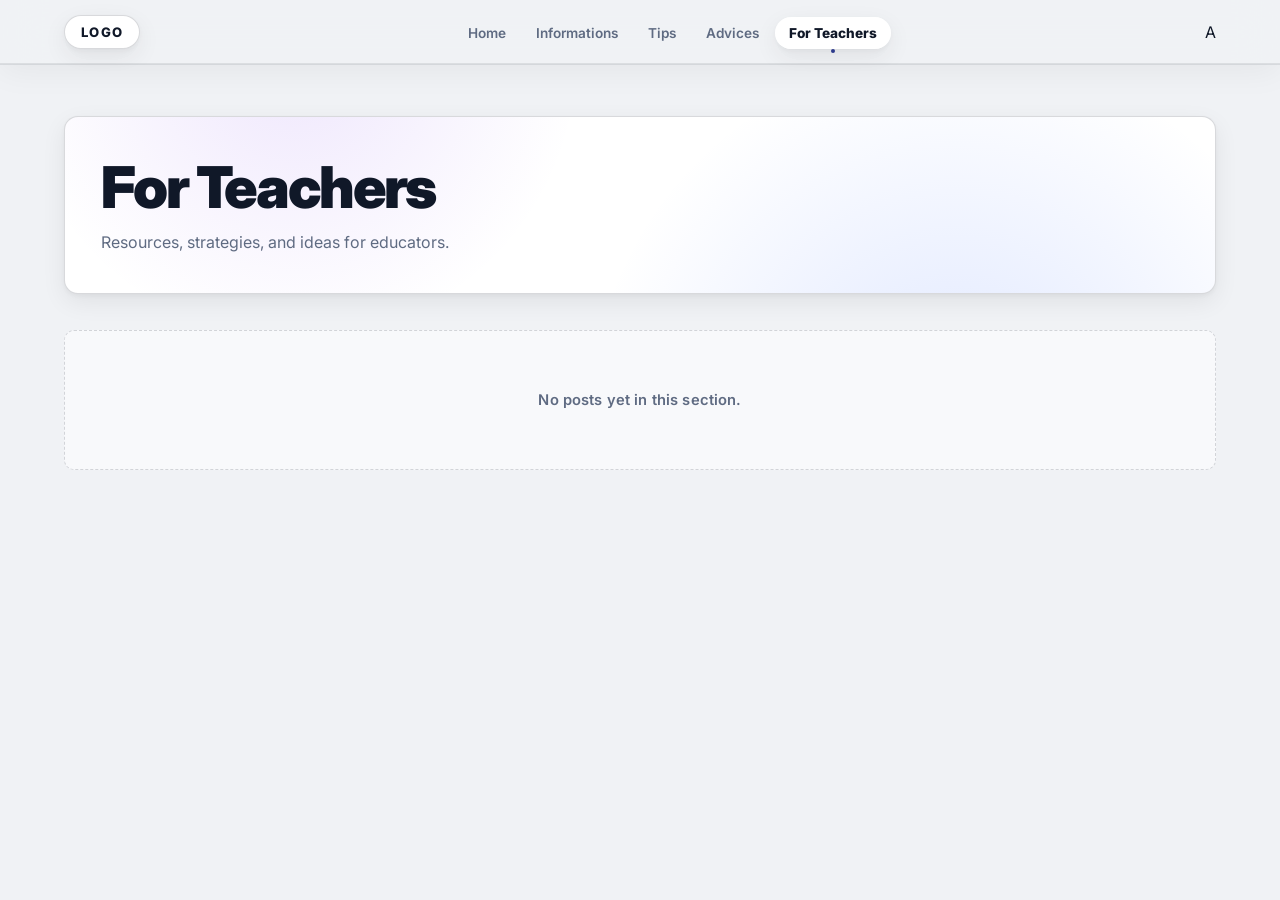
<file: teacher.html>
<!DOCTYPE html>
<html lang="en">
<head>
  <meta charset="UTF-8">
  <meta name="viewport" content="width=device-width, initial-scale=1.0">
  <title>For Teachers — Student Knowledge</title>
  <link rel="preconnect" href="https://fonts.googleapis.com">
  <link href="https://fonts.googleapis.com/css2?family=Inter:wght@400;600;700;800;900&display=swap" rel="stylesheet">
  <link rel="stylesheet" href="study-style.css">
</head>
<body>
  <nav class="nav">
    <div class="nav-inner">
      <a href="index.html" class="nav-logo">Logo</a>
      <ul class="nav-links">
        <li><a href="index.html">Home</a></li>
        <li><a href="informations.html" >Informations</a></li>
        <li><a href="tips.html" >Tips</a></li>
        <li><a href="advices.html" >Advices</a></li>
        <li><a href="teachers.html" class="active">For Teachers</a></li>
      </ul>
      <a href="#" class="nav-profile" title="Account">A</a>
      <button class="nav-hamburger" id="navHamburger" aria-label="Menu">
        <span></span><span></span><span></span>
      </button>
    </div>
  </nav>
  <div class="nav-drawer" id="navDrawer">
    <a href="index.html">Home</a>
    <a href="informations.html" >Informations</a>
    <a href="tips.html" >Tips</a>
    <a href="advices.html" >Advices</a>
    <a href="teachers.html" class="active">For Teachers</a>
  </div>
  <div class="page-wrap">
    <div class="page-hero">
      <h1>For Teachers</h1>
      <p id="pageDesc"></p>
    </div>
    <div class="posts-grid" id="postsGrid"></div>
  </div>
  <div class="modal-overlay" id="postModal">
    <div class="modal">
      <div class="modal-header">
        <span class="modal-header-cat" id="modalCat"></span>
        <button class="modal-close" id="modalClose">&#x2715;</button>
      </div>
      <div class="modal-body">
        <h2 class="modal-title" id="modalTitle"></h2>
        <div class="modal-meta" id="modalMeta"></div>
        <div class="modal-content" id="modalContent"></div>
      </div>
      <div class="comments-section">
        <div class="comments-title">Comments</div>
        <div class="comments-list" id="commentsList"></div>
        <form class="comment-form" id="commentForm">
          <input class="comment-input" id="commentName" placeholder="Your name" required>
          <textarea class="comment-textarea" id="commentText" placeholder="Write a comment..." required></textarea>
          <button class="comment-submit" type="submit">Post comment</button>
        </form>
      </div>
    </div>
  </div>
  <script src="posts.js"></script>
  <script>
    var DESCS = {
      informations: 'General knowledge and information for students.',
      tips:         'Study techniques, productivity tips, and strategies that actually work.',
      advices:      'Advice on managing school life, stress, habits, and growth.',
      teachers:     'Resources, strategies, and ideas for educators.'
    };
    var CAT  = 'teachers';
    var grid = document.getElementById('postsGrid');
    document.getElementById('pageDesc').textContent = DESCS[CAT] || '';
    var posts = getPostsByCategory(CAT);
    if (!posts.length) {
      grid.innerHTML = '<div class="no-posts">No posts yet in this section.</div>';
    } else {
      posts.forEach(function(p){ grid.appendChild(buildCard(p, openModal)); });
    }
  </script>
</body>
</html>
</file>
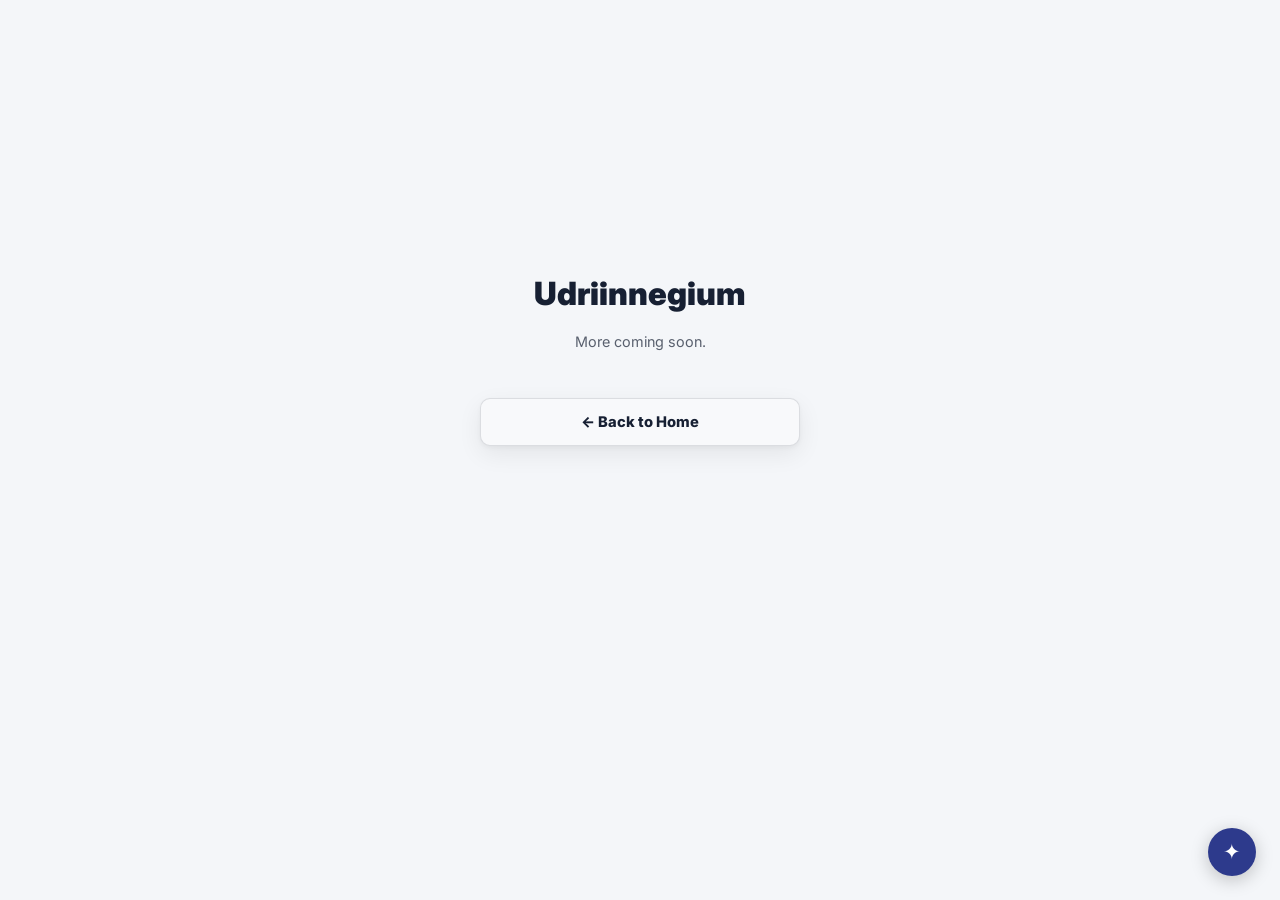
<file: Udriinnegium.html>
<!DOCTYPE html>
<html lang="en">
<head>
  <script>try{var _t=JSON.parse(localStorage.getItem('site-theme')||'null');if(_t&&_t.bg){document.documentElement.style.background=_t.bg;document.documentElement.style.backgroundAttachment='fixed';}}catch(e){}</script>
  <meta charset="UTF-8">
  <meta name="viewport" content="width=device-width, initial-scale=1.0">
  <title>Udriinnegium</title>
  <link rel="preconnect" href="https://fonts.googleapis.com">
  <link href="https://fonts.googleapis.com/css2?family=Inter:wght@400;600;700;800;900&display=swap" rel="stylesheet">
  <link rel="stylesheet" href="study-style.css">
  <style>
    .udri-wrap {
      min-height: 80vh;
      display: flex; flex-direction: column;
      align-items: center; justify-content: center;
      gap: 16px; padding: 40px 24px; text-align: center;
    }
    .udri-title {
      font-size: 2rem; font-weight: 900;
      margin: 0 0 4px;
    }
    .udri-sub {
      font-size: 0.9rem; color: var(--muted);
      margin: 0 0 32px;
    }
    .udri-btns {
      display: flex; flex-direction: column; gap: 12px;
      width: 100%; max-width: 320px;
    }
    .udri-btn {
      display: block; width: 100%;
      padding: 14px 22px;
      background: var(--surface); border: var(--bw) solid var(--border);
      border-radius: var(--radius); font-size: 0.92rem; font-weight: 800;
      color: var(--text); text-decoration: none; text-align: center;
      cursor: pointer; font-family: inherit;
      box-shadow: var(--shadow);
      transition: all 200ms ease;
    }
    .udri-btn:hover {
      border-color: var(--accent); color: var(--accent);
      transform: translateY(-2px); box-shadow: var(--shadow-hover);
    }
    .udri-btn.primary {
      background: var(--accent); color: #fff; border-color: var(--accent);
      box-shadow: 0 4px 14px rgba(var(--accent-rgb),0.35);
    }
    .udri-btn.primary:hover {
      color: #fff;
      box-shadow: 0 8px 22px rgba(var(--accent-rgb),0.45);
    }
  </style>
</head>
<body>

  <div class="udri-wrap">
    <h1 class="udri-title">Udriinnegium</h1>
    <p class="udri-sub">More coming soon.</p>

    <div class="udri-btns">
      <!-- Add your buttons below. More will be added later. -->
      <a href="index.html" class="udri-btn">← Back to Home</a>
    </div>
  </div>

  <script src="theme-switcher.js"></script>
  <script src="page-transition.js"></script>
</body>
</html>
</file>
<file: study-style.css>
*, *::before, *::after { box-sizing: border-box; margin: 0; padding: 0; }

/* ═══════════════════════════════════════════════════════
   BASE VARIABLES — light default so nothing is invisible
═══════════════════════════════════════════════════════ */
:root,
[data-theme="normal"][data-variant="classic"] {
  --bg:            #f0f2f5;
  --bg-soft:       #ffffff;
  --surface:       #ffffff;
  --surface2:      #f8f9fb;
  --border:        rgba(15,23,42,0.09);
  --border-strong: rgba(15,23,42,0.16);
  --text:          #101828;
  --muted:         #5f6b82;
  --muted2:        #8896aa;
  --accent:        #2d3a8c;
  --accent2:       #4f7cff;
  --accent3:       #7c3aed;
  --accent-rgb:    45,58,140;
  --radius:        10px;
  --radius-lg:     14px;
  --bw:            1px;
  --nav-h:         64px;
  --max-w:         1200px;
  --font-main:     'Inter', system-ui, -apple-system, sans-serif;
  --shadow:        0 2px 4px rgba(0,0,0,0.04), 0 8px 24px rgba(0,0,0,0.07);
  --shadow-hover:  0 8px 16px rgba(0,0,0,0.07), 0 24px 48px rgba(0,0,0,0.12);
  --ring:          0 0 0 3px rgba(45,58,140,0.14);
  --card-shine:    linear-gradient(135deg, rgba(79,124,255,0.06) 0%, transparent 50%, rgba(124,58,237,0.04) 100%);
  --hero-bg:       linear-gradient(135deg, #eef1fb 0%, #e8eeff 50%, #f0e8ff 100%);
  --hero-orb1:     rgba(79,124,255,0.18);
  --hero-orb2:     rgba(124,58,237,0.12);
  --body-bg:       linear-gradient(160deg, #f0f2f5 0%, #eaedfa 50%, #f0ecff 100%);
  --grid-color:    rgba(45,58,140,0.04);
}

[data-theme="normal"][data-variant="warm"] {
  --bg:            #fdf6ef;
  --bg-soft:       #fffdfb;
  --surface:       #ffffff;
  --surface2:      #fff9f4;
  --border:        rgba(180,90,40,0.1);
  --border-strong: rgba(180,90,40,0.2);
  --text:          #2a1608;
  --muted:         #7d5540;
  --muted2:        #a8785e;
  --accent:        #b85c2c;
  --accent2:       #e08045;
  --accent3:       #ef4444;
  --accent-rgb:    184,92,44;
  --card-shine:    linear-gradient(135deg, rgba(224,128,69,0.07) 0%, transparent 50%, rgba(239,68,68,0.04) 100%);
  --hero-bg:       linear-gradient(135deg, #fdf0e4 0%, #fde8d4 50%, #fff0e8 100%);
  --hero-orb1:     rgba(224,128,69,0.22);
  --hero-orb2:     rgba(184,92,44,0.14);
  --body-bg:       linear-gradient(160deg, #fdf6ef 0%, #faeadc 50%, #fdf0e8 100%);
  --grid-color:    rgba(184,92,44,0.04);
  --shadow:        0 2px 4px rgba(180,90,40,0.05), 0 8px 24px rgba(180,90,40,0.09);
  --shadow-hover:  0 8px 16px rgba(180,90,40,0.09), 0 24px 48px rgba(180,90,40,0.14);
  --ring:          0 0 0 3px rgba(184,92,44,0.14);
}

[data-theme="normal"][data-variant="cool"] {
  --bg:            #eef4fd;
  --bg-soft:       #f8fbff;
  --surface:       #ffffff;
  --surface2:      #f4f8ff;
  --border:        rgba(37,99,235,0.1);
  --border-strong: rgba(37,99,235,0.2);
  --text:          #0d1e38;
  --muted:         #4a6a96;
  --muted2:        #7092b8;
  --accent:        #1d56d8;
  --accent2:       #06b6d4;
  --accent3:       #8b5cf6;
  --accent-rgb:    29,86,216;
  --card-shine:    linear-gradient(135deg, rgba(6,182,212,0.07) 0%, transparent 50%, rgba(139,92,246,0.04) 100%);
  --hero-bg:       linear-gradient(135deg, #dbeafe 0%, #e0f2fe 50%, #ede9fe 100%);
  --hero-orb1:     rgba(6,182,212,0.2);
  --hero-orb2:     rgba(29,86,216,0.14);
  --body-bg:       linear-gradient(160deg, #eef4fd 0%, #ddeaf9 50%, #eae6ff 100%);
  --grid-color:    rgba(29,86,216,0.04);
  --shadow:        0 2px 4px rgba(37,99,235,0.05), 0 8px 24px rgba(37,99,235,0.09);
  --shadow-hover:  0 8px 16px rgba(37,99,235,0.09), 0 24px 48px rgba(37,99,235,0.14);
  --ring:          0 0 0 3px rgba(29,86,216,0.14);
}

/* ─── FUNKY: COLORFUL ─── */
[data-theme="funky"][data-variant="colorful"] {
  --bg:            #fff0fa;
  --bg-soft:       #fffdf0;
  --surface:       #fff8fd;
  --surface2:      #fff0f9;
  --border:        rgba(247,0,142,0.18);
  --border-strong: rgba(247,0,142,0.32);
  --text:          #1a0012;
  --muted:         #7a3066;
  --muted2:        #b05890;
  --accent:        #f7008e;
  --accent2:       #ffe135;
  --accent3:       #7c3aed;
  --accent-rgb:    247,0,142;
  --radius:        12px; --radius-lg: 16px;
  --font-main:     'Fredoka One', 'Nunito', cursive;
  --card-shine:    linear-gradient(135deg, rgba(247,0,142,0.1) 0%, transparent 50%, rgba(255,225,53,0.08) 100%);
  --hero-bg:       linear-gradient(135deg, #ffe0f5 0%, #fff9d0 50%, #ffd6f0 100%);
  --hero-orb1:     rgba(247,0,142,0.22);
  --hero-orb2:     rgba(255,225,53,0.2);
  --body-bg:       linear-gradient(160deg, #fff0fa 0%, #fff8d0 50%, #ffe8f8 100%);
  --grid-color:    rgba(247,0,142,0.06);
  --shadow:        0 4px 0 rgba(247,0,142,0.15), 0 8px 28px rgba(247,0,142,0.14);
  --shadow-hover:  0 8px 0 rgba(247,0,142,0.18), 0 20px 50px rgba(247,0,142,0.22);
  --ring:          0 0 0 3px rgba(247,0,142,0.2);
  --funky-dot:     rgba(255,225,53,0.9);
}

[data-theme="funky"][data-variant="dark"] {
  --bg:            #140820;
  --bg-soft:       #1e1030;
  --surface:       rgba(35,20,58,0.95);
  --surface2:      rgba(28,14,48,0.9);
  --border:        rgba(192,132,252,0.2);
  --border-strong: rgba(192,132,252,0.35);
  --text:          #f0e8ff;
  --muted:         #b89edc;
  --muted2:        #8a6cb8;
  --accent:        #c084fc;
  --accent2:       #ffd600;
  --accent3:       #56f0c0;
  --accent-rgb:    192,132,252;
  --radius:        12px; --radius-lg: 16px;
  --font-main:     'Fredoka One', 'Nunito', cursive;
  --card-shine:    linear-gradient(135deg, rgba(192,132,252,0.12) 0%, transparent 50%, rgba(255,214,0,0.08) 100%);
  --hero-bg:       linear-gradient(135deg, #200d38 0%, #1a0c30 50%, #0e1830 100%);
  --hero-orb1:     rgba(192,132,252,0.3);
  --hero-orb2:     rgba(255,214,0,0.18);
  --body-bg:       linear-gradient(160deg, #140820 0%, #0e0520 50%, #180d28 100%);
  --grid-color:    rgba(192,132,252,0.06);
  --shadow:        0 4px 0 rgba(192,132,252,0.2), 0 8px 32px rgba(0,0,0,0.4);
  --shadow-hover:  0 8px 0 rgba(192,132,252,0.25), 0 20px 50px rgba(0,0,0,0.5);
  --ring:          0 0 0 3px rgba(192,132,252,0.25);
  --funky-dot:     rgba(255,214,0,0.9);
}

[data-theme="funky"][data-variant="pastel"] {
  --bg:            #fdf0ff;
  --bg-soft:       #fff5ff;
  --surface:       #fff8ff;
  --surface2:      #faf0ff;
  --border:        rgba(168,85,247,0.16);
  --border-strong: rgba(168,85,247,0.28);
  --text:          #2e0d58;
  --muted:         #7c48b0;
  --muted2:        #a870d8;
  --accent:        #a855f7;
  --accent2:       #f472b6;
  --accent3:       #67e8f9;
  --accent-rgb:    168,85,247;
  --radius:        12px; --radius-lg: 16px;
  --font-main:     'Fredoka One', 'Nunito', cursive;
  --card-shine:    linear-gradient(135deg, rgba(168,85,247,0.09) 0%, transparent 50%, rgba(244,114,182,0.07) 100%);
  --hero-bg:       linear-gradient(135deg, #f3d8ff 0%, #ffd6f0 50%, #d8f0ff 100%);
  --hero-orb1:     rgba(168,85,247,0.22);
  --hero-orb2:     rgba(244,114,182,0.18);
  --body-bg:       linear-gradient(160deg, #fdf0ff 0%, #ffe0f8 50%, #f0e8ff 100%);
  --grid-color:    rgba(168,85,247,0.05);
  --shadow:        0 4px 0 rgba(168,85,247,0.12), 0 8px 28px rgba(168,85,247,0.12);
  --shadow-hover:  0 8px 0 rgba(168,85,247,0.16), 0 20px 50px rgba(168,85,247,0.2);
  --ring:          0 0 0 3px rgba(168,85,247,0.18);
  --funky-dot:     rgba(244,114,182,0.9);
}

/* ─── FLOWER ─── */
[data-theme="flower"][data-variant="pink"] {
  --bg:            #fff0f7;
  --bg-soft:       #fff8fc;
  --surface:       #fff5fa;
  --surface2:      #ffecf6;
  --border:        rgba(232,62,140,0.14);
  --border-strong: rgba(232,62,140,0.26);
  --text:          #360018;
  --muted:         #8c4268;
  --muted2:        #b87098;
  --accent:        #d8227a;
  --accent2:       #ff8ec4;
  --accent3:       #f97316;
  --accent-rgb:    216,34,122;
  --radius:        11px; --radius-lg: 15px;
  --font-main:     'Cormorant Garamond', Georgia, serif;
  --card-shine:    linear-gradient(135deg, rgba(255,142,196,0.1) 0%, transparent 50%, rgba(216,34,122,0.06) 100%);
  --hero-bg:       linear-gradient(135deg, #ffd6ec 0%, #ffe8f4 50%, #ffd0e8 100%);
  --hero-orb1:     rgba(255,142,196,0.3);
  --hero-orb2:     rgba(216,34,122,0.16);
  --body-bg:       linear-gradient(160deg, #fff0f7 0%, #ffdaee 50%, #ffeef7 100%);
  --grid-color:    rgba(216,34,122,0.04);
  --shadow:        0 2px 4px rgba(216,34,122,0.06), 0 8px 24px rgba(216,34,122,0.1);
  --shadow-hover:  0 8px 16px rgba(216,34,122,0.1), 0 24px 48px rgba(216,34,122,0.16);
  --ring:          0 0 0 3px rgba(216,34,122,0.16);
}

[data-theme="flower"][data-variant="blue"] {
  --bg:            #eef5ff;
  --bg-soft:       #f6faff;
  --surface:       #f8fbff;
  --surface2:      #edf5ff;
  --border:        rgba(37,99,235,0.12);
  --border-strong: rgba(37,99,235,0.22);
  --text:          #0a1e3c;
  --muted:         #3e6494;
  --muted2:        #6888b0;
  --accent:        #1d4ed8;
  --accent2:       #3b82f6;
  --accent3:       #60a5fa;
  --accent-rgb:    29,78,216;
  --radius:        11px; --radius-lg: 15px;
  --font-main:     'Cormorant Garamond', Georgia, serif;
  --card-shine:    linear-gradient(135deg, rgba(59,130,246,0.09) 0%, transparent 50%, rgba(29,78,216,0.04) 100%);
  --hero-bg:       linear-gradient(135deg, #dbeafe 0%, #eff6ff 55%, #dbeafe 100%);
  --hero-orb1:     rgba(59,130,246,0.22);
  --hero-orb2:     rgba(26,79,214,0.16);
  --body-bg:       linear-gradient(160deg, #eff6ff 0%, #dbeafe 55%, #e8efff 100%);
  --grid-color:    rgba(26,79,214,0.04);
  --shadow:        0 2px 4px rgba(26,79,214,0.05), 0 8px 24px rgba(26,79,214,0.09);
  --shadow-hover:  0 8px 16px rgba(26,79,214,0.09), 0 24px 48px rgba(26,79,214,0.14);
  --ring:          0 0 0 3px rgba(26,79,214,0.16);
}

[data-theme="flower"][data-variant="bw"] {
  --bg:            #f2f2f0;
  --bg-soft:       #fafaf9;
  --surface:       #ffffff;
  --surface2:      #f5f5f3;
  --border:        rgba(20,20,20,0.1);
  --border-strong: rgba(20,20,20,0.2);
  --text:          #0e0e0e;
  --muted:         #505050;
  --muted2:        #787878;
  --accent:        #0e0e0e;
  --accent2:       #444444;
  --accent3:       #888888;
  --accent-rgb:    14,14,14;
  --radius:        11px; --radius-lg: 15px;
  --font-main:     'Cormorant Garamond', Georgia, serif;
  --card-shine:    linear-gradient(135deg, rgba(0,0,0,0.03) 0%, transparent 50%, rgba(0,0,0,0.02) 100%);
  --hero-bg:       linear-gradient(135deg, #e8e8e5 0%, #f0f0ee 50%, #e4e4e2 100%);
  --hero-orb1:     rgba(0,0,0,0.08);
  --hero-orb2:     rgba(0,0,0,0.05);
  --body-bg:       linear-gradient(160deg, #f2f2f0 0%, #e8e8e5 50%, #f0f0ee 100%);
  --grid-color:    rgba(0,0,0,0.03);
  --shadow:        0 2px 4px rgba(0,0,0,0.05), 0 8px 24px rgba(0,0,0,0.08);
  --shadow-hover:  0 8px 16px rgba(0,0,0,0.09), 0 24px 48px rgba(0,0,0,0.13);
  --ring:          0 0 0 3px rgba(0,0,0,0.1);
}

/* ═══════════════════════════════════════════════════════
   HTML + BODY  — full background swap per theme
═══════════════════════════════════════════════════════ */

html { font-feature-settings: 'rlig' 1, 'calt' 1; scroll-behavior: smooth; }

body {
  font-family: var(--font-main);
  min-height: 100vh;
  color: var(--text);
  background-color: var(--bg);
  
  -webkit-font-smoothing: antialiased;
  -moz-osx-font-smoothing: grayscale;
  transition: background 0.4s ease, color 0.3s ease;
}

/* No decorative page overlay: the background stays plain for the selected theme. */

::selection { background: rgba(var(--accent-rgb),0.2); }
a { color: inherit; text-decoration: none; }
img { max-width: 100%; display: block; }

/* ═══════════════════════════════════════════════════════
   NAV
═══════════════════════════════════════════════════════ */

.nav {
  position: sticky; top: 0; z-index: 100;
  height: var(--nav-h); display: flex; align-items: center;
  background: color-mix(in srgb, var(--bg) 85%, transparent);
  backdrop-filter: blur(20px) saturate(1.5);
  -webkit-backdrop-filter: blur(20px) saturate(1.5);
  border-bottom: var(--bw) solid var(--border);
  box-shadow: 0 1px 0 var(--border), 0 8px 32px rgba(0,0,0,0.05);
  transition: background 0.4s, border-color 0.3s;
}
.nav-inner {
  width: 100%; max-width: var(--max-w);
  margin: 0 auto; padding: 0 24px;
  display: flex; align-items: center; gap: 16px;
  position: relative; z-index: 1;
}

.nav-logo {
  font-size: 0.82rem; font-weight: 800;
  letter-spacing: 0.1em; text-transform: uppercase;
  padding: 8px 16px;
  border: var(--bw) solid var(--border-strong);
  border-radius: 999px;
  background: var(--surface);
  color: var(--text);
  transition: all 200ms ease; flex-shrink: 0;
  box-shadow: var(--shadow);
}
.nav-logo:hover {
  transform: translateY(-2px);
  border-color: var(--accent);
  box-shadow: var(--shadow-hover);
}
img.nav-logo { height: 36px; width: auto; border: none; padding: 0; background: transparent; border-radius: 10px; box-shadow: none; }

.nav-links {
  display: flex; align-items: center; gap: 2px;
  flex: 1; justify-content: center; list-style: none;
}
.nav-links a {
  font-size: 0.85rem; font-weight: 600; color: var(--muted);
  padding: 8px 14px; border-radius: 999px;
  transition: all 200ms ease; position: relative;
}
.nav-links a:hover { color: var(--text); background: var(--surface2); }
.nav-links a.active {
  color: var(--text); font-weight: 800;
  background: var(--surface);
  box-shadow: var(--shadow);
}

.nav-add {
  flex-shrink: 0; padding: 9px 20px;
  background: var(--accent); color: #fff;
  border-radius: 999px; border: none;
  font-size: 0.83rem; font-weight: 800;
  box-shadow: 0 4px 14px rgba(var(--accent-rgb),0.35);
  transition: all 200ms ease; letter-spacing: 0.02em;
  cursor: pointer;
}
.nav-add:hover {
  transform: translateY(-2px);
  box-shadow: 0 8px 24px rgba(var(--accent-rgb),0.45);
}

/* Hamburger */
.nav-hamburger {
  display: none; flex-direction: column; gap: 5px;
  cursor: pointer; padding: 8px; margin-left: auto;
  background: none; border: none;
}
.nav-hamburger span {
  display: block; width: 22px; height: 2px;
  background: var(--text); border-radius: 999px; transition: all 240ms ease;
}
.nav-hamburger.open span:nth-child(1) { transform: translateY(7px) rotate(45deg); }
.nav-hamburger.open span:nth-child(2) { opacity: 0; }
.nav-hamburger.open span:nth-child(3) { transform: translateY(-7px) rotate(-45deg); }

.nav-drawer {
  display: none; position: fixed;
  top: var(--nav-h); left: 0; right: 0;
  background: color-mix(in srgb, var(--bg) 96%, transparent);
  backdrop-filter: blur(20px);
  border-bottom: var(--bw) solid var(--border);
  padding: 10px 16px 14px; z-index: 99;
  flex-direction: column; gap: 4px;
  box-shadow: 0 16px 40px rgba(0,0,0,0.1);
}
.nav-drawer.open { display: flex; }
.nav-drawer a {
  font-size: 0.92rem; font-weight: 600; color: var(--muted);
  padding: 11px 14px; border-radius: 12px; transition: all 180ms ease;
}
.nav-drawer a:hover  { color: var(--text); background: var(--surface2); padding-left: 18px; }
.nav-drawer a.active { color: var(--text); font-weight: 800; background: var(--surface); }

/* ═══════════════════════════════════════════════════════
   PAGE LAYOUT
═══════════════════════════════════════════════════════ */

.page-wrap { max-width: var(--max-w); margin: 0 auto; padding: 52px 24px 96px; position: relative; z-index: 1; }

/* ─── Page hero ─── */
.page-hero, .home-hero {
  position: relative; overflow: hidden; isolation: isolate;
  border-radius: var(--radius-lg);
  border: var(--bw) solid var(--border-strong);
  background: var(--bg-soft);
  box-shadow: var(--shadow);
}
.page-hero { margin-bottom: 36px; padding: 40px 36px 36px; }
.home-hero  { padding: 60px 36px 50px; margin-bottom: 0; }

/* floating orbs inside hero */
.page-hero::before, .home-hero::before {
  content: ''; position: absolute;
  top: -40%; right: -10%;
  width: 65%; padding-top: 65%;
  border-radius: 50%;
  background: radial-gradient(circle, var(--hero-orb1), transparent 70%);
  pointer-events: none;
}
.page-hero::after, .home-hero::after {
  content: ''; position: absolute;
  bottom: -30%; left: -5%;
  width: 50%; padding-top: 50%;
  border-radius: 50%;
  background: radial-gradient(circle, var(--hero-orb2), transparent 70%);
  pointer-events: none;
}
.page-hero > *, .home-hero > * { position: relative; z-index: 1; }

.page-hero h1 {
  font-size: clamp(2rem, 5vw, 3.6rem);
  font-weight: 900; letter-spacing: -0.04em;
  line-height: 1.05; margin-bottom: 12px;
}
.home-hero h1 {
  font-size: clamp(2.4rem, 6vw, 4.6rem);
  font-weight: 900; letter-spacing: -0.045em;
  line-height: 1.0; margin-bottom: 16px;
  max-width: 14ch;
}
.page-hero p, .home-hero p {
  font-size: 1rem; color: var(--muted);
  max-width: 540px; line-height: 1.72;
}

/* ═══════════════════════════════════════════════════════
   POST GRID & CARDS
═══════════════════════════════════════════════════════ */

.posts-grid {
  display: grid; gap: 18px;
  grid-template-columns: repeat(auto-fill, minmax(300px, 1fr));
}

.post-card {
  background: var(--surface);
  border: var(--bw) solid var(--border);
  border-radius: var(--radius);
  padding: 24px; cursor: pointer;
  display: flex; flex-direction: column; gap: 10px;
  position: relative; overflow: hidden;
  box-shadow: var(--shadow);
  transition: transform 250ms cubic-bezier(.34,1.56,.64,1),
              box-shadow 220ms ease, border-color 200ms ease;
}
.post-card::before {
  content: ''; position: absolute; inset: 0;
  background: var(--card-shine);
  opacity: 0; transition: opacity 250ms ease; pointer-events: none;
}
.post-card:hover {
  transform: translateY(-6px);
  box-shadow: var(--shadow-hover);
  border-color: var(--border-strong);
}
.post-card:hover::before { opacity: 1; }

.post-card-cat {
  font-size: 0.7rem; font-weight: 800;
  letter-spacing: 0.14em; text-transform: uppercase;
  color: var(--accent); display: flex; align-items: center; gap: 5px;
}
.post-card-cat::before {
  content: ''; width: 6px; height: 6px;
  border-radius: 50%; background: var(--accent); flex-shrink: 0;
  box-shadow: 0 0 6px rgba(var(--accent-rgb),0.4);
}
.post-card-title { font-size: 1.08rem; font-weight: 800; line-height: 1.3; letter-spacing: -0.02em; }
.post-card-excerpt {
  font-size: 0.87rem; color: var(--muted); line-height: 1.68;
  display: -webkit-box; -webkit-line-clamp: 3; -webkit-box-orient: vertical; overflow: hidden;
}
.post-card-meta {
  display: flex; align-items: center; justify-content: space-between;
  margin-top: auto; padding-top: 14px;
  border-top: var(--bw) solid var(--border);
  font-size: 0.78rem; color: var(--muted);
}
.post-card-read {
  font-weight: 800; color: var(--accent); font-size: 0.78rem;
  display: flex; align-items: center; gap: 3px;
  transition: gap 200ms ease;
}
.post-card:hover .post-card-read { gap: 7px; }
.post-card-read::after { content: '→'; }

.no-posts {
  grid-column: 1/-1; padding: 60px; text-align: center;
  color: var(--muted); font-size: 0.92rem;
  border: var(--bw) dashed var(--border-strong);
  border-radius: var(--radius); background: var(--surface2);
}

/* ═══════════════════════════════════════════════════════
   MODAL
═══════════════════════════════════════════════════════ */

.modal-overlay {
  display: none; position: fixed; inset: 0; z-index: 500;
  background: rgba(0,0,0,0.35);
  backdrop-filter: blur(8px);
  -webkit-backdrop-filter: blur(8px);
  align-items: flex-start; justify-content: center;
  padding: 24px; overflow-y: auto;
}
.modal-overlay.open { display: flex; }

.modal {
  background: var(--surface);
  border: var(--bw) solid var(--border-strong);
  border-radius: var(--radius-lg);
  width: 100%; max-width: 760px; margin: auto;
  overflow: hidden; box-shadow: 0 32px 80px rgba(0,0,0,0.18);
  animation: modalIn 300ms cubic-bezier(0.34,1.56,0.64,1);
}
@keyframes modalIn {
  from { transform: translateY(30px) scale(0.96); opacity: 0; }
  to   { transform: translateY(0) scale(1); opacity: 1; }
}

.modal-header {
  display: flex; align-items: center; justify-content: space-between;
  padding: 20px 28px; border-bottom: var(--bw) solid var(--border);
  background: var(--surface2);
}
.modal-header-cat {
  font-size: 0.7rem; font-weight: 800;
  letter-spacing: 0.14em; text-transform: uppercase; color: var(--accent);
}
.modal-close {
  width: 36px; height: 36px; border-radius: 50%;
  background: var(--bg); border: var(--bw) solid var(--border);
  color: var(--text); display: flex; align-items: center; justify-content: center;
  cursor: pointer; font-size: 0.9rem;
  transition: all 200ms ease;
}
.modal-close:hover {
  transform: rotate(90deg) scale(1.1);
  border-color: var(--accent);
  background: color-mix(in srgb, var(--accent) 8%, var(--bg));
}
.modal-body { padding: 30px 28px; }
.modal-title {
  font-size: clamp(1.3rem, 3vw, 2rem); font-weight: 900;
  letter-spacing: -0.03em; line-height: 1.2; margin-bottom: 10px;
}
.modal-meta   { font-size: 0.8rem; color: var(--muted); margin-bottom: 24px; }
.modal-content { font-size: 0.96rem; line-height: 1.85; white-space: pre-wrap; color: var(--text); }

/* ═══════════════════════════════════════════════════════
   COMMENTS
═══════════════════════════════════════════════════════ */

.comments-section { padding: 24px 28px; border-top: var(--bw) solid var(--border); background: var(--surface2); }
.comments-title {
  font-size: 0.7rem; font-weight: 800;
  letter-spacing: 0.14em; text-transform: uppercase; color: var(--muted);
  margin-bottom: 18px; display: flex; align-items: center; gap: 8px;
}
.comments-title::before {
  content: ''; width: 18px; height: 2px;
  background: var(--accent); border-radius: 2px; flex-shrink: 0;
}
.comments-list { display: flex; flex-direction: column; gap: 10px; margin-bottom: 20px; }
.comment-item {
  background: var(--surface); border: var(--bw) solid var(--border);
  border-radius: var(--radius); padding: 14px 18px;
}
.comment-name { font-size: 0.8rem; font-weight: 800; margin-bottom: 4px; }
.comment-text { font-size: 0.87rem; color: var(--muted); line-height: 1.65; }
.comment-date { font-size: 0.68rem; color: var(--muted2); margin-top: 5px; }
.no-comments  { font-size: 0.87rem; color: var(--muted); margin-bottom: 16px; }
.comment-form { display: flex; flex-direction: column; gap: 10px; }

.comment-input, .comment-textarea {
  width: 100%; padding: 11px 14px;
  background: var(--bg); border: var(--bw) solid var(--border);
  border-radius: var(--radius); color: var(--text); font: inherit;
  transition: border-color 200ms, box-shadow 200ms; outline: none;
}
.comment-input:focus, .comment-textarea:focus {
  border-color: var(--accent); box-shadow: var(--ring);
}
.comment-textarea { resize: vertical; min-height: 90px; }

.comment-submit {
  align-self: flex-end; padding: 10px 24px;
  background: var(--accent); color: #fff; border: none;
  border-radius: 999px; font: inherit; font-size: 0.87rem; font-weight: 800;
  cursor: pointer; box-shadow: 0 4px 14px rgba(var(--accent-rgb),0.35);
  transition: all 200ms ease;
}
.comment-submit:hover {
  transform: translateY(-2px);
  box-shadow: 0 8px 22px rgba(var(--accent-rgb),0.45);
}

/* ═══════════════════════════════════════════════════════
   FORM
═══════════════════════════════════════════════════════ */

.form-wrap  { max-width: 620px; margin: 0 auto; }
.form-block {
  background: var(--surface); border: var(--bw) solid var(--border);
  border-radius: var(--radius-lg); padding: 36px;
  display: flex; flex-direction: column; gap: 20px;
  box-shadow: var(--shadow); position: relative; overflow: hidden;
}
.form-block::before {
  content: ''; position: absolute; top: 0; left: 0; right: 0; height: 3px;
  background: linear-gradient(90deg, var(--accent), var(--accent2, var(--accent)), transparent);
}
.form-group { display: flex; flex-direction: column; gap: 7px; }
.form-group label { font-size: 0.85rem; font-weight: 700; }
.form-group input, .form-group textarea, .form-group select {
  width: 100%; padding: 12px 16px; background: var(--bg);
  border: var(--bw) solid var(--border); border-radius: var(--radius);
  color: var(--text); font: inherit; outline: none;
  transition: border-color 200ms, box-shadow 200ms, background 200ms;
}
.form-group input:focus, .form-group textarea:focus, .form-group select:focus {
  border-color: var(--accent); box-shadow: var(--ring); background: var(--surface);
}
.form-group textarea { resize: vertical; min-height: 148px; }
.form-group select {
  appearance: none; -webkit-appearance: none; cursor: pointer;
  background-image: url("data:image/svg+xml,%3Csvg xmlns='http://www.w3.org/2000/svg' width='12' height='8' viewBox='0 0 12 8'%3E%3Cpath d='M1 1l5 5 5-5' stroke='%23666' stroke-width='1.5' fill='none' stroke-linecap='round'/%3E%3C/svg%3E");
  background-repeat: no-repeat; background-position: right 16px center; padding-right: 40px;
}
.form-hint { font-size: 0.76rem; color: var(--muted); }
.form-submit {
  padding: 14px; background: var(--accent); color: #fff; border: none;
  border-radius: var(--radius); font: inherit; font-size: 0.97rem; font-weight: 800;
  cursor: pointer; box-shadow: 0 4px 16px rgba(var(--accent-rgb),0.35);
  transition: all 200ms ease; letter-spacing: 0.02em;
}
.form-submit:hover {
  transform: translateY(-2px);
  box-shadow: 0 10px 28px rgba(var(--accent-rgb),0.45);
}
.form-submit:disabled { opacity: 0.45; cursor: not-allowed; transform: none; box-shadow: none; }
.success-box { display: none; text-align: center; padding: 44px 20px; }
.success-box h2 { font-size: 1.3rem; font-weight: 900; margin-bottom: 10px; }
.success-box p  { color: var(--muted); margin-bottom: 20px; }
.success-box a  { font-weight: 700; text-decoration: underline; }

/* ═══════════════════════════════════════════════════════
   HOME GRID
═══════════════════════════════════════════════════════ */

.home-grid {
  display: grid; gap: 18px;
  grid-template-columns: repeat(auto-fill, minmax(240px, 1fr));
  padding: 48px 0 0;
}
.home-cat-card {
  background: var(--surface); border: var(--bw) solid var(--border);
  border-radius: var(--radius); padding: 26px 22px;
  display: flex; flex-direction: column; gap: 10px;
  text-decoration: none; color: var(--text);
  position: relative; overflow: hidden;
  box-shadow: var(--shadow);
  transition: transform 250ms cubic-bezier(.34,1.56,.64,1),
              box-shadow 220ms ease, border-color 200ms ease;
}
.home-cat-card::before {
  content: ''; position: absolute; inset: 0;
  background: var(--card-shine);
  opacity: 0; transition: opacity 250ms ease; pointer-events: none;
}
.home-cat-card:hover {
  transform: translateY(-6px);
  box-shadow: var(--shadow-hover);
  border-color: var(--border-strong);
}
.home-cat-card:hover::before { opacity: 1; }
.home-cat-label { font-size: 0.68rem; font-weight: 800; letter-spacing: 0.14em; text-transform: uppercase; color: var(--accent); }
.home-cat-title { font-size: 1.1rem; font-weight: 900; letter-spacing: -0.02em; }
.home-cat-desc  { font-size: 0.85rem; color: var(--muted); line-height: 1.65; }
.home-cat-arrow {
  font-size: 0.82rem; color: var(--accent); margin-top: auto;
  font-weight: 800; display: flex; align-items: center; gap: 4px;
  transition: gap 200ms;
}
.home-cat-card:hover .home-cat-arrow { gap: 8px; }

/* ═══════════════════════════════════════════════════════
   FUNKY OVERRIDES
═══════════════════════════════════════════════════════ */

[data-theme="funky"] body { letter-spacing: 0.01em; }
[data-theme="funky"] .page-hero, [data-theme="funky"] .home-hero { border-radius: 32px; }

[data-theme="funky"] .post-card,
[data-theme="funky"] .home-cat-card { border-radius: 28px; }
[data-theme="funky"] .post-card:nth-child(odd),
[data-theme="funky"] .home-cat-card:nth-child(odd) { transform: rotate(0.5deg); }
[data-theme="funky"] .post-card:nth-child(even),
[data-theme="funky"] .home-cat-card:nth-child(even) { transform: rotate(-0.5deg); }
[data-theme="funky"] .post-card:hover,
[data-theme="funky"] .home-cat-card:hover { transform: translateY(-8px) rotate(0.8deg) scale(1.01); }

/* glowing dot on funky cards */
[data-theme="funky"] .post-card::after,
[data-theme="funky"] .home-cat-card::after {
  content: ''; position: absolute; top: 16px; right: 16px;
  width: 12px; height: 12px; border-radius: 50%;
  background: var(--funky-dot, var(--accent2));
  box-shadow: 0 0 16px var(--funky-dot, var(--accent2));
  opacity: 0.85;
}
[data-theme="funky"] .nav-links a:hover { transform: translateY(-2px) rotate(-1deg); }
[data-theme="funky"] .modal { border-radius: 32px; transform: rotate(-0.2deg); }
[data-theme="funky"] .comment-submit,
[data-theme="funky"] .form-submit,
[data-theme="funky"] .nav-add { border-radius: var(--radius); }

/* ─── Sticker layer ─── */
.sticker-layer { display: none; position: fixed; inset: 0; z-index: 6; pointer-events: none; overflow: hidden; }
[data-theme="funky"] .sticker-layer { display: block; }
.sticker-item { position: absolute; pointer-events: auto; cursor: grab; user-select: none; touch-action: none; filter: drop-shadow(2px 4px 8px rgba(0,0,0,0.22)); transition: filter 150ms; }
.sticker-item:active { cursor: grabbing; }
.sticker-item:hover  { filter: drop-shadow(3px 6px 12px rgba(0,0,0,0.3)); }
.sticker-item img    { width: 90px; height: 90px; object-fit: contain; display: block; border-radius: 8px; }
.sticker-delete { display: none; position: absolute; top: -8px; right: -8px; width: 22px; height: 22px; border-radius: 50%; background: #ff3b30; color: #fff; border: none; font-size: 12px; font-weight: 900; cursor: pointer; align-items: center; justify-content: center; z-index: 2; pointer-events: auto; box-shadow: 0 2px 6px rgba(0,0,0,0.3); }
.sticker-item:hover .sticker-delete { display: flex; }

/* ═══════════════════════════════════════════════════════
   FLOWER OVERRIDES
═══════════════════════════════════════════════════════ */

[data-theme="flower"] body { letter-spacing: 0.016em; }

[data-theme="flower"] .page-hero h1,
[data-theme="flower"] .home-hero h1,
[data-theme="flower"] .modal-title,
[data-theme="flower"] .post-card-title,
[data-theme="flower"] .home-cat-title { font-style: italic; font-weight: 700; }

[data-theme="flower"] .post-card:nth-child(odd),
[data-theme="flower"] .home-cat-card:nth-child(odd)  { transform: rotate(-0.3deg); }
[data-theme="flower"] .post-card:nth-child(even),
[data-theme="flower"] .home-cat-card:nth-child(even) { transform: rotate(0.3deg); }
[data-theme="flower"] .post-card:hover,
[data-theme="flower"] .home-cat-card:hover { transform: translateY(-5px) rotate(0deg); }

[data-theme="flower"] .nav-links a { text-transform: uppercase; font-size: 0.78rem; letter-spacing: 0.05em; }
[data-theme="flower"] .modal { border-radius: 30px; }

.flower-decor { pointer-events: none; user-select: none; display: block; object-fit: contain; }

/* ═══════════════════════════════════════════════════════
   RESPONSIVE
═══════════════════════════════════════════════════════ */

@media (max-width: 768px) {
  .nav-links, .nav-add { display: none; }
  .nav-hamburger       { display: flex; }
  .posts-grid          { grid-template-columns: 1fr; }
  .page-wrap           { padding: 28px 16px 72px; }
  .page-hero, .home-hero { padding: 28px 22px 26px; border-radius: 20px; }
  .modal-body          { padding: 22px 18px; }
  .modal-header        { padding: 18px 18px; }
  .comments-section    { padding: 20px 18px; }
  .form-block          { padding: 24px 18px; }
  .home-grid           { grid-template-columns: 1fr 1fr; }
  .sticker-item img    { width: 60px; height: 60px; }
}
@media (max-width: 480px) {
  .home-grid           { grid-template-columns: 1fr; }
  .nav-inner           { padding: 0 16px; }
}
@media (min-width: 769px) {
  .nav-hamburger, .nav-drawer { display: none !important; }
}
@media (prefers-reduced-motion: reduce) {
  *, *::before, *::after { animation-duration: 0.01ms !important; transition-duration: 0.01ms !important; scroll-behavior: auto !important; }
}

/* ═══════════════════════════════════════════════════════
   POLISH PASS — refined details for production
═══════════════════════════════════════════════════════ */

/* Better font imports - add Sora as a refined alternative to Inter */
@import url('https://fonts.googleapis.com/css2?family=Sora:wght@400;500;600;700;800&display=swap');

:root,
[data-theme="normal"] {
  --font-main: 'Sora', 'Inter', system-ui, -apple-system, sans-serif;
}

/* Smooth focus-visible for accessibility */
:focus-visible {
  outline: 2px solid var(--accent);
  outline-offset: 3px;
  border-radius: 4px;
}

/* Improved hero typography */
.home-hero h1 {
  background: linear-gradient(135deg, var(--text) 0%, var(--accent) 100%);
  -webkit-background-clip: text;
  -webkit-text-fill-color: transparent;
  background-clip: text;
}

/* Hero subtitle polish */
.home-hero p {
  font-size: 1.05rem;
  font-weight: 500;
}

/* Polished page hero h1 - no gradient, stays clean */
.page-hero h1 {
  letter-spacing: -0.045em;
}

/* Card accent bar on hover */
.post-card::after,
.home-cat-card::after {
  content: '';
  position: absolute;
  bottom: 0; left: 0; right: 0;
  height: 3px;
  background: linear-gradient(90deg, var(--accent), var(--accent2, var(--accent3, var(--accent))));
  transform: scaleX(0);
  transform-origin: left;
  transition: transform 300ms cubic-bezier(0.34, 1.56, 0.64, 1);
  border-radius: 0 0 var(--radius) var(--radius);
}
.post-card:hover::after,
.home-cat-card:hover::after {
  transform: scaleX(1);
}

/* Override funky dot with proper specificity */
[data-theme="funky"] .post-card::after,
[data-theme="funky"] .home-cat-card::after {
  display: none;
}

/* Nav polish - active link indicator */
.nav-links a.active::after {
  content: '';
  position: absolute;
  bottom: -4px; left: 50%;
  transform: translateX(-50%);
  width: 4px; height: 4px;
  border-radius: 50%;
  background: var(--accent);
}

/* Smooth page load animation */
.page-wrap {
  animation: pageIn 400ms cubic-bezier(0.34, 1.1, 0.64, 1);
}
@keyframes pageIn {
  from { opacity: 0; transform: translateY(12px); }
  to   { opacity: 1; transform: translateY(0); }
}

/* Home grid spacing improvement */
.home-grid {
  padding-top: 40px;
}

/* Meta text polish */
.post-card-meta {
  font-size: 0.76rem;
  font-weight: 500;
}

/* Improved no-posts empty state */
.no-posts {
  font-weight: 600;
  letter-spacing: 0.01em;
}

/* Community page write box improvement */
.write-box {
  border-radius: var(--radius-lg);
}

/* Expiry notice improvement */
.expiry-notice {
  font-weight: 500;
  letter-spacing: 0.01em;
}

/* Sort bar styling */
.sort-bar {
  font-weight: 600;
}

/* Footer-like bottom spacing */
.page-wrap::after {
  content: '';
  display: block;
  height: 40px;
}

/* Scrollbar polish (webkit) */
::-webkit-scrollbar { width: 8px; }
::-webkit-scrollbar-track { background: var(--bg); }
::-webkit-scrollbar-thumb {
  background: var(--border-strong);
  border-radius: 99px;
}
::-webkit-scrollbar-thumb:hover { background: var(--muted2); }

/* Button press micro-interaction */
.nav-add:active,
.form-submit:active,
.comment-submit:active,
.write-submit:active {
  transform: translateY(1px) scale(0.98);
}

/* Community card hover */
.comm-card {
  transition: box-shadow 220ms ease, border-color 200ms ease, transform 220ms cubic-bezier(0.34, 1.4, 0.64, 1);
}


/* Authentication-required posting UI */
.write-account-name {
  font-size: 0.78rem;
  font-weight: 700;
  color: var(--muted);
  padding: 10px 12px;
  border: 1px solid var(--border);
  border-radius: 10px;
  background: var(--surface2);
}
.comment-login-required {
  font-size: 0.78rem;
  color: var(--muted);
  margin-bottom: 10px;
}
</file>
